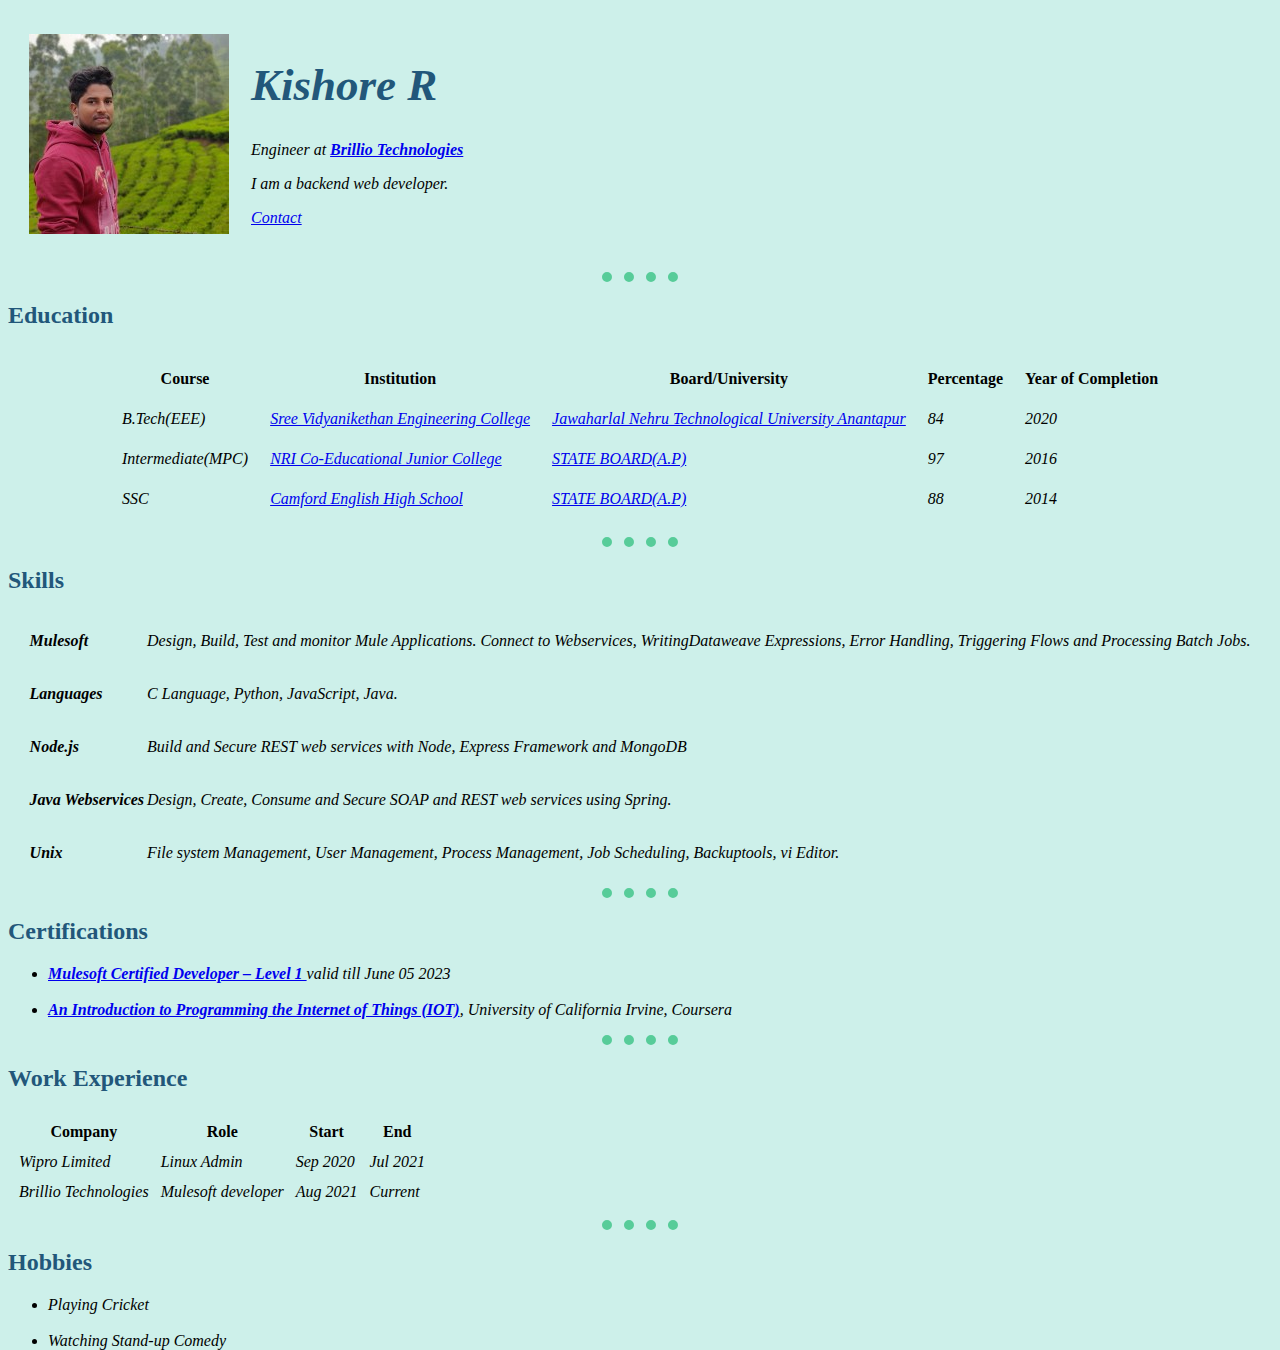
<file: index.html>
<!DOCTYPE html>
<html lang="en" dir="ltr">
  <head>
    <meta charset="utf-8">
    <title>Kishore Resume</title>
    <link rel="stylesheet" href="styles.css">
  </head>
  <body>
    <table cellspacing="20">
      <tr>
        <td><img src="Kishore.jpg" alt=""></td>
        <td>
          <h1 class="myname">Kishore R</h1>
          <p><em>Engineer at <strong><a href="https://www.brillio.com/">Brillio Technologies</a></strong></em></p>
          <p>I am a backend web developer.</p>
          <p><a href="contact.html">Contact</a></p>
        </td>
      </tr>
    </table>
    <hr>
    <h2>Education</h2>
    <center>
      <table cellspacing="20">
        <thead>
          <tr>
            <th>Course</th>
            <th>Institution</th>
            <th>Board/University</th>
            <th>Percentage</th>
            <th>Year of Completion</th>
          </tr>
        </thead>
        <tbody>
          <tr>
            <td>B.Tech(EEE)</td>
            <td><a href="https://www.svec.education/">Sree Vidyanikethan Engineering College</a></td>
            <td><a href="https://www.jntua.ac.in/">Jawaharlal Nehru Technological University Anantapur</a></td>
            <td>84</td>
            <td>2020</td>
          </tr>
          <tr>
            <td>Intermediate(MPC)</td>
            <td><a href="http://nrieducationalsociety.com/">NRI Co-Educational Junior College</a></td>
            <td><a href="https://bie.ap.gov.in/">STATE BOARD(A.P)</a></td>
            <td>97</td>
            <td>2016</td>
          </tr>
          <tr>
            <td>SSC</td>
            <td><a href="https://in.linkedin.com/school/camford10/">Camford English High School</a></td>
            <td><a href="http://www.bseaps.org.in/">STATE BOARD(A.P)</a></td>
            <td>88</td>
            <td>2014</td>
          </tr>
        </tbody>
      </table>
    </center>
    <hr>
    <h2>Skills</h2>
    <center>
      <table cellspacing="1">
        <tr>
          <td><strong>Mulesoft</strong></td>
          <td><p>Design, Build, Test and monitor Mule Applications. Connect to Webservices, WritingDataweave Expressions, Error Handling, Triggering Flows and Processing Batch Jobs.</p></td>
        </tr>
        <tr>
          <td><strong>Languages</strong></td>
          <td><p>C Language, Python, JavaScript, Java.</p></td>
        </tr>
        <tr>
          <td><strong>Node.js</strong></td>
          <td><p>Build and Secure REST web services with Node, Express Framework and MongoDB</p></td>
        </tr>
        <tr>
          <td><strong>Java Webservices</strong></td>
          <td><p>Design, Create, Consume and Secure SOAP and REST web services using Spring.</p></td>
        </tr>
        <tr>
          <td><strong>Unix</strong></td>
          <td><p>File system Management, User Management, Process Management, Job Scheduling, Backuptools, vi Editor.</p></td>
        </tr>
      </table>
    </center>
    <hr>
    <h2>Certifications</h2>
    <ul>
      <li><a href="https://drive.google.com/file/d/1MyZl0phv5eieh37ItRbPrrdyf-RuS7mm/view?usp=sharing"><strong>Mulesoft Certified Developer – Level 1 </strong></a>valid till June 05 2023</li>
      <br><li><a href="https://drive.google.com/file/d/1uFRvinxgcH5XPY4deFPCM3unQ8uxiTrU/view?usp=sharing"><strong>An Introduction to Programming the Internet of Things (IOT)</strong></a>, University of California Irvine, Coursera</li>
    </ul>
    <hr>
    <h2>Work Experience</h2>
      <table cellspacing="10">
        <thead>
          <tr>
            <th>Company</th>
            <th>Role</th>
            <th>Start</th>
            <th>End</th>
          </tr>
        </thead>
        <tbody>
          <tr>
            <td>Wipro Limited</td>
            <td>Linux Admin</td>
            <td>Sep 2020</td>
            <td>Jul 2021</td>
          </tr>
          <tr>
            <td>Brillio Technologies</td>
            <td>Mulesoft developer</td>
            <td>Aug 2021</td>
            <td>Current</td>
          </tr>
        </tbody>
      </table>
    <hr>
    <h2>Hobbies</h2>
    <ul>
      <li>Playing Cricket</li><br>
      <li>Watching Stand-up Comedy</li>
    </ul>
  </body>
</html>
</file>
<file: styles.css>
html {
      height: 100%;
  }
  body {
    background-color:#CDF0EA;
  }
  hr {
    border-style: dotted none none;
    border-width: 10px;
    border-color: #57CC99;
    width: 6%;
  }

  h1 {
    color: #22577A;
  }

  h2 {
    color: #22577A;
    font-variant: normal;
    font-family: cursive;
  }

  img {
    height: 200px;
    width: 200px;
  }
  td {
    font-style: italic;
    font-variant: normal;
    font-family: serif;
  }
  li {
    font-style: italic;
    font-variant: normal;
    font-family: serif;
  }
  thead{
    font-family: cursive;
  }
  strong {
    font-family: cursive;
  }
  a {
    font-family: Times, "Times New Roman", Georgia, serif;
  }



/*  CLASS SELECTORS */

.myname {
  font-family:serif;
  font-size: 45px;
}
</file>
